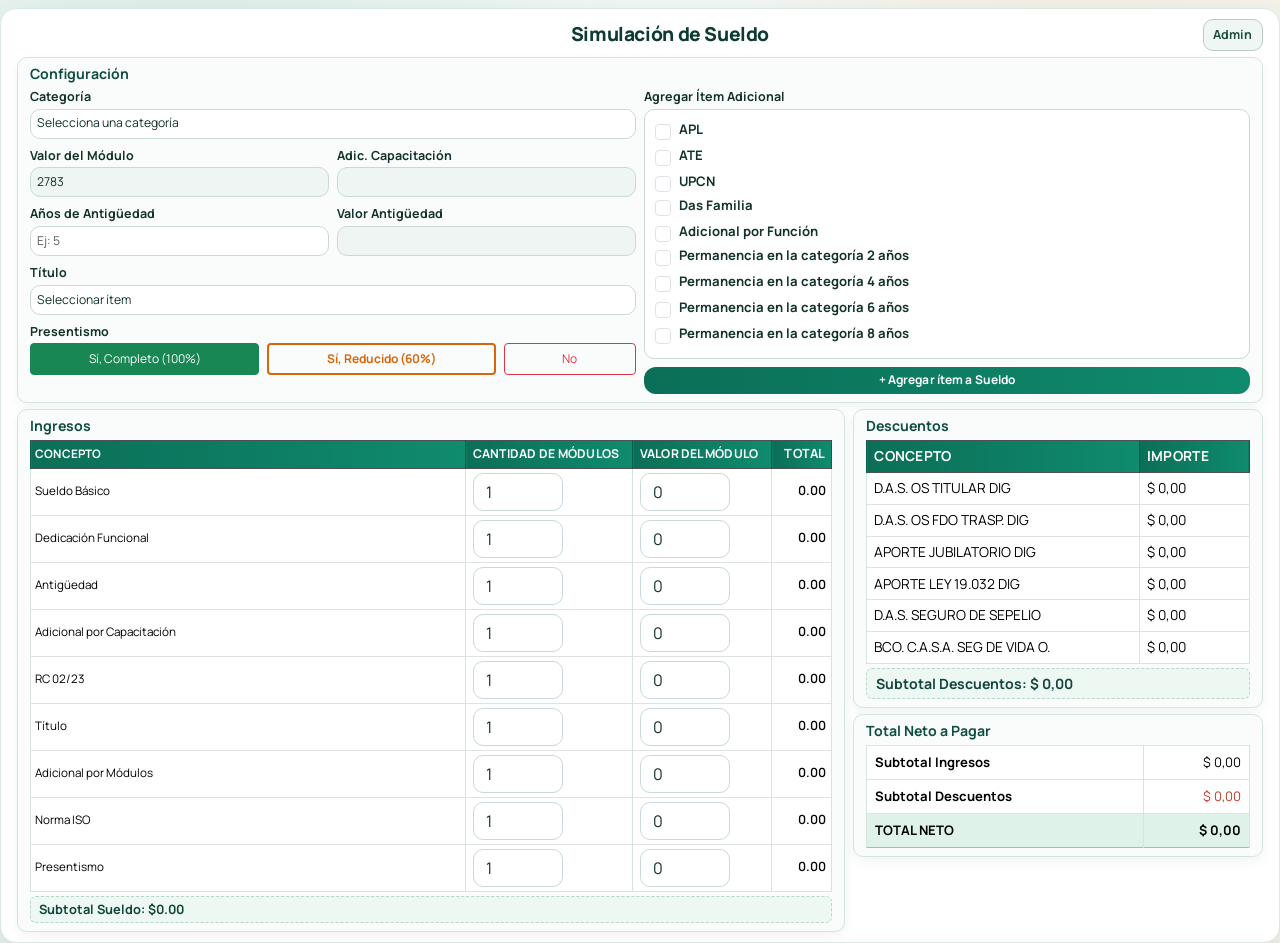
<file: index.html>
<!DOCTYPE html>
<html lang="es">
<head>
    <meta charset="UTF-8">
    <meta name="viewport" content="width=device-width, initial-scale=1.0">
    <title>Simulación de Sueldo</title>
    <link href="https://cdn.jsdelivr.net/npm/bootstrap@5.3.0/dist/css/bootstrap.min.css" rel="stylesheet">
    <link href="https://fonts.googleapis.com/css2?family=Manrope:wght@400;600;700;800&display=swap" rel="stylesheet">
    <link rel="stylesheet" href="css/styles.css">
</head>
<body>
    <div class="container">
        <div class="header-row">
            <div style="width: 120px;"></div>
            <h1>Simulación de Sueldo</h1>
            <button type="button" class="btn btn-admin" id="btnAdminSeteo" data-bs-toggle="modal" data-bs-target="#adminSeteoModal">Admin</button>
        </div>

        <!-- Bloque Seteo -->
        <div class="block" id="seteoBlock">
            <h3>Configuración</h3>
            <div class="row g-2">
                <!-- Columna izquierda -->
                <div class="col-md-6">
                    <div class="form-group mb-2">
                        <label for="categoriaSelect">Categoría</label>
                        <select class="form-control form-control-sm" id="categoriaSelect">
                            <option value="">Selecciona una categoría</option>
                            <option value="1">Categoría 1 - 845 módulos</option>
                            <option value="2">Categoría 2 - 716 módulos</option>
                            <option value="3">Categoría 3 - 606 módulos</option>
                            <option value="4">Categoría 4 - 529 módulos</option>
                            <option value="5">Categoría 5 - 461 módulos</option>
                            <option value="6">Categoría 6 - 402 módulos</option>
                            <option value="7">Categoría 7 - 350 módulos</option>
                            <option value="8">Categoría 8 - 306 módulos</option>
                            <option value="9">Categoría 9 - 254 módulos</option>
                            <option value="10">Categoría 10 - 224 módulos</option>
                            <option value="11">Categoría 11 - 199 módulos</option>
                            <option value="12">Categoría 12 - 176 módulos</option>
                            <option value="13">Categoría 13 - 155 módulos</option>
                            <option value="14">Categoría 14 - 138 módulos</option>
                        </select>
                    </div>
                    <div class="row g-2 mb-2">
                        <div class="col-6">
                            <div class="form-group">
                                <label for="valorModulo">Valor del Módulo</label>
                                <input type="number" class="form-control form-control-sm" id="valorModulo" min="0" step="0.01" value="2783" readonly>
                            </div>
                        </div>
                        <div class="col-6">
                            <div class="form-group">
                                <label for="adicionalCapacitacionSeteo">Adic. Capacitación</label>
                                <input type="number" class="form-control form-control-sm" id="adicionalCapacitacionSeteo" readonly>
                            </div>
                        </div>
                    </div>
                    <div class="row g-2 mb-2">
                        <div class="col-6">
                            <div class="form-group">
                                <label for="anosAntiguedad">Años de Antigüedad</label>
                                <input type="number" class="form-control form-control-sm" id="anosAntiguedad" placeholder="Ej: 5" min="0">
                            </div>
                        </div>
                        <div class="col-6">
                            <div class="form-group">
                                <label for="valorAntiguedad">Valor Antigüedad</label>
                                <input type="number" class="form-control form-control-sm" id="valorAntiguedad" readonly>
                            </div>
                        </div>
                    </div>
                    <div class="form-group mb-2">
                        <label for="tituloSelect">Título</label>
                        <select class="form-control form-control-sm" id="tituloSelect">
                            <option value="" selected>Seleccionar ítem</option>
                            <option value="0">Sin título</option>
                            <option value="0.20">Título 1 (20%)</option>
                            <option value="0.14">Título 2 (14%)</option>
                            <option value="0.08">Título 3 (8%)</option>
                            <option value="0.036">Título 4 (3.60%)</option>
                            <option value="0.02">Título 5 (2%)</option>
                            <option value="0.014">Título 6 (1.40%)</option>
                        </select>
                    </div>
                    <div class="form-group mb-0">
                        <label>Presentismo</label>
                        <div class="d-flex gap-2 flex-wrap">
                            <button type="button" class="btn btn-sm btn-success flex-fill" id="presentismoCompletoBtn">Sí, Completo (100%)</button>
                            <button type="button" class="btn btn-sm btn-reducido-off flex-fill" id="presentismoReducidoBtn">Sí, Reducido (60%)</button>
                            <button type="button" class="btn btn-sm btn-outline-danger flex-fill" id="presentismoNoBtn">No</button>
                        </div>
                    </div>
                </div>
                <!-- Columna derecha -->
                <div class="col-md-6">
                    <div class="form-group mb-2">
                        <label>Agregar Ítem Adicional</label>
                        <div style="border: 1px solid #c8dad3; border-radius: 10px; padding: 10px; background: #ffffff;">
                            <div class="form-check">
                                <input class="form-check-input item-checkbox" type="checkbox" id="item5" value="APL">
                                <label class="form-check-label" for="item5" style="font-size: 0.82rem; margin-bottom: 0;">APL</label>
                            </div>
                            <div class="form-check">
                                <input class="form-check-input item-checkbox" type="checkbox" id="item6" value="ATE">
                                <label class="form-check-label" for="item6" style="font-size: 0.82rem; margin-bottom: 0;">ATE</label>
                            </div>
                            <div class="form-check" style="margin-bottom: 0;">
                                <input class="form-check-input item-checkbox" type="checkbox" id="item7" value="UPCN">
                                <label class="form-check-label" for="item7" style="font-size: 0.82rem; margin-bottom: 0;">UPCN</label>
                            </div>
                            <div class="form-check">
                                <input class="form-check-input item-checkbox" type="checkbox" id="item13" value="Das Familia">
                                <label class="form-check-label" for="item13" style="font-size: 0.82rem; margin-bottom: 0;">Das Familia</label>
                            </div>
                            <div class="form-check" style="margin-bottom: 0;">
                                <input class="form-check-input item-checkbox" type="checkbox" id="item8" value="Adicional por Función">
                                <label class="form-check-label" for="item8" style="font-size: 0.82rem; margin-bottom: 0;">Adicional por Función</label>
                            </div>
                            <div class="form-check">
                                <input class="form-check-input item-checkbox" type="checkbox" id="item9" value="Permanencia en la categoría 2 años">
                                <label class="form-check-label" for="item9" style="font-size: 0.82rem; margin-bottom: 0;">Permanencia en la categoría 2 años</label>
                            </div>
                            <div class="form-check">
                                <input class="form-check-input item-checkbox" type="checkbox" id="item10" value="Permanencia en la categoría 4 años">
                                <label class="form-check-label" for="item10" style="font-size: 0.82rem; margin-bottom: 0;">Permanencia en la categoría 4 años</label>
                            </div>
                            <div class="form-check">
                                <input class="form-check-input item-checkbox" type="checkbox" id="item11" value="Permanencia en la categoría 6 años">
                                <label class="form-check-label" for="item11" style="font-size: 0.82rem; margin-bottom: 0;">Permanencia en la categoría 6 años</label>
                            </div>
                            <div class="form-check" style="margin-bottom: 0;">
                                <input class="form-check-input item-checkbox" type="checkbox" id="item12" value="Permanencia en la categoría 8 años">
                                <label class="form-check-label" for="item12" style="font-size: 0.82rem; margin-bottom: 0;">Permanencia en la categoría 8 años</label>
                            </div>
                        </div>
                    </div>
                    <div class="form-group mb-0">
                        <button type="button" class="btn btn-primary btn-sm w-100" id="agregarItemBtn">+ Agregar ítem a Sueldo</button>
                    </div>
                </div>
            </div>
        </div>

        <!-- Mensaje de validación seteo -->
        <div id="alertaSeteo" class="alert alert-warning text-center" role="alert" style="display:none;">
            ⚠️ Por favor completar <strong>Antigüedad</strong>, <strong>Título</strong>, <strong>Presentismo</strong> e <strong>Ítem Adicionales</strong> para continuar.
        </div>

        <div class="row align-items-start g-2" style="flex:1;min-height:0;">
        <!-- Bloque Sueldo -->
        <div class="col-lg-8">
        <div class="block" id="sueldoBlock">
            <h3>Ingresos</h3>
            <div class="table-responsive">
                <table class="table table-bordered" id="sueldoTable">
                    <thead class="table-dark">
                        <tr>
                            <th>Concepto</th>
                            <th>Cantidad de Módulos</th>
                            <th>Valor del Módulo</th>
                            <th>Total</th>
                        </tr>
                    </thead>
                    <tbody>
                        <tr>
                            <td>Sueldo Básico</td>
                            <td><input type="number" class="form-control cantidad" value="1" min="0"></td>
                            <td><input type="number" class="form-control valor" value="0" min="0" step="0.01"></td>
                            <td><span class="total">0.00</span></td>
                        </tr>
                        <tr>
                            <td>Dedicación Funcional</td>
                            <td><input type="number" class="form-control cantidad" value="1" min="0"></td>
                            <td><input type="number" class="form-control valor" value="0" min="0" step="0.01"></td>
                            <td><span class="total">0.00</span></td>
                        </tr>
                        <tr>
                            <td>Antigüedad</td>
                            <td><input type="number" class="form-control cantidad" value="1" min="0"></td>
                            <td><input type="number" class="form-control valor" value="0" min="0" step="0.01"></td>
                            <td><span class="total">0.00</span></td>
                        </tr>
                        <tr>
                            <td>Adicional por Capacitación</td>
                            <td><input type="number" class="form-control cantidad" value="1" min="0"></td>
                            <td><input type="number" class="form-control valor" value="0" min="0" step="0.01"></td>
                            <td><span class="total">0.00</span></td>
                        </tr>
                        <tr>
                            <td>RC 02/23</td>
                            <td><input type="number" class="form-control cantidad" value="1" min="0"></td>
                            <td><input type="number" class="form-control valor" value="0" min="0" step="0.01"></td>
                            <td><span class="total">0.00</span></td>
                        </tr>
                        <tr>
                            <td>Título</td>
                            <td><input type="number" class="form-control cantidad" value="1" min="0"></td>
                            <td><input type="number" class="form-control valor" value="0" min="0" step="0.01"></td>
                            <td><span class="total">0.00</span></td>
                        </tr>
                        <tr>
                            <td>Adicional por Módulos</td>
                            <td><input type="number" class="form-control cantidad" value="1" min="0"></td>
                            <td><input type="number" class="form-control valor" value="0" min="0" step="0.01"></td>
                            <td><span class="total">0.00</span></td>
                        </tr>
                        <tr>
                            <td>Norma ISO</td>
                            <td><input type="number" class="form-control cantidad" value="1" min="0"></td>
                            <td><input type="number" class="form-control valor" value="0" min="0" step="0.01"></td>
                            <td><span class="total">0.00</span></td>
                        </tr>
                        <tr>
                            <td>Presentismo</td>
                            <td><input type="number" class="form-control cantidad" value="1" min="0"></td>
                            <td><input type="number" class="form-control valor" value="0" min="0" step="0.01"></td>
                            <td><span class="total">0.00</span></td>
                        </tr>
                    </tbody>
                </table>
            </div>
            <div class="subtotal">
                Subtotal Sueldo: <span id="subtotalSueldo">$0.00</span>
            </div>
        </div>
        </div><!-- fin col sueldo -->

        <!-- Bloque Descuentos -->
        <div class="col-lg-4">
        <div class="block" id="descuentosBlock">
            <h3>Descuentos</h3>
            <div class="table-responsive">
                <table class="table table-bordered" id="descuentosTable">
                    <thead class="table-dark">
                        <tr>
                            <th>Concepto</th>
                            <th>Importe</th>
                        </tr>
                    </thead>
                    <tbody>
                        <tr>
                            <td>D.A.S. OS TITULAR DIG</td>
                            <td><span id="dasOsTitular">$ 0,00</span></td>
                        </tr>
                        <tr>
                            <td>D.A.S. OS FDO TRASP. DIG</td>
                            <td><span id="dasOsFdoTrasp">$ 0,00</span></td>
                        </tr>
                        <tr>
                            <td>APORTE JUBILATORIO DIG</td>
                            <td><span id="aporteJubilatorio">$ 0,00</span></td>
                        </tr>
                        <tr>
                            <td>APORTE LEY 19.032 DIG</td>
                            <td><span id="aporteLey19032">$ 0,00</span></td>
                        </tr>
                        <tr>
                            <td>D.A.S. SEGURO DE SEPELIO</td>
                            <td><span id="dasSeguroSepelio">$ 0,00</span></td>
                        </tr>
                        <tr>
                            <td>BCO. C.A.S.A. SEG DE VIDA O.</td>
                            <td><span id="bcoCasaSegVida">$ 0,00</span></td>
                        </tr>
                    </tbody>
                </table>
            </div>
            <div class="subtotal">
                Subtotal Descuentos: <span id="subtotalDescuentos">$ 0,00</span>
            </div>
        </div>

        <!-- Total Neto -->
        <div class="block" id="totalNetoBlock">
            <h3>Total Neto a Pagar</h3>
            <table class="table table-bordered mb-0" style="font-size:0.82rem">
                <tbody>
                    <tr>
                        <td><strong>Subtotal Ingresos</strong></td>
                        <td class="text-end" id="resSubtotalSueldo">$ 0,00</td>
                    </tr>
                    <tr>
                        <td><strong>Subtotal Descuentos</strong></td>
                        <td class="text-end text-danger" id="resSubtotalDescuentos">$ 0,00</td>
                    </tr>
                    <tr class="table-success">
                        <td><strong>TOTAL NETO</strong></td>
                        <td class="text-end" id="resTotalNeto"><strong>$ 0,00</strong></td>
                    </tr>
                </tbody>
            </table>
        </div>

        </div><!-- fin col descuentos -->
        </div><!-- fin row -->

    </div>

    <div class="modal fade" id="adminSeteoModal" tabindex="-1" aria-hidden="true">
        <div class="modal-dialog modal-dialog-centered">
            <div class="modal-content">
                <div class="modal-header py-2">
                    <h5 class="modal-title" style="font-size:0.95rem;font-weight:700;">Panel de Seteo</h5>
                    <button type="button" class="btn-close" data-bs-dismiss="modal" aria-label="Cerrar"></button>
                </div>
                <div class="modal-body" style="font-size:0.84rem;">
                    <div id="adminAuthBlock">
                        <label for="adminPassword" class="form-label mb-1" style="font-weight:700;">Contraseña</label>
                        <input type="password" id="adminPassword" class="form-control form-control-sm" placeholder="Ingrese contraseña">
                        <small id="adminAuthMsg" class="text-danger" style="display:none;">Contraseña incorrecta</small>
                        <button type="button" class="btn btn-primary btn-sm mt-2 w-100" id="adminUnlockBtn">Ingresar</button>
                    </div>

                    <div id="adminConfigBlock" style="display:none;">
                        <div class="row g-2">
                            <div class="col-12">
                                <label for="adminCategoriaSelect" class="form-label mb-1" style="font-weight:700;">Categoría a editar</label>
                                <select id="adminCategoriaSelect" class="form-control form-control-sm">
                                    <option value="1">Categoría 1</option>
                                    <option value="2">Categoría 2</option>
                                    <option value="3">Categoría 3</option>
                                    <option value="4">Categoría 4</option>
                                    <option value="5">Categoría 5</option>
                                    <option value="6">Categoría 6</option>
                                    <option value="7">Categoría 7</option>
                                    <option value="8">Categoría 8</option>
                                    <option value="9">Categoría 9</option>
                                    <option value="10">Categoría 10</option>
                                    <option value="11">Categoría 11</option>
                                    <option value="12">Categoría 12</option>
                                    <option value="13">Categoría 13</option>
                                    <option value="14">Categoría 14</option>
                                </select>
                            </div>
                            <div class="col-12">
                                <label for="adminCantidadModulos" class="form-label mb-1" style="font-weight:700;">Cantidad de módulos</label>
                                <input type="number" id="adminCantidadModulos" class="form-control form-control-sm" min="0" step="0.001">
                            </div>
                            <div class="col-12">
                                <label for="adminValorModulo" class="form-label mb-1" style="font-weight:700;">Valor del módulo</label>
                                <input type="number" id="adminValorModulo" class="form-control form-control-sm" min="0" step="0.01">
                            </div>
                            <div class="col-12">
                                <label for="adminValorAntiguedad" class="form-label mb-1" style="font-weight:700;">Valor antigüedad (por año)</label>
                                <input type="number" id="adminValorAntiguedad" class="form-control form-control-sm" min="0" step="0.01">
                            </div>
                        </div>
                        <button type="button" class="btn btn-primary btn-sm mt-3 w-100" id="adminGuardarBtn">Guardar seteo</button>
                        <small id="adminSaveMsg" class="text-success" style="display:none;">Seteo aplicado correctamente.</small>
                    </div>
                </div>
            </div>
        </div>
    </div>

    <script src="https://cdn.jsdelivr.net/npm/bootstrap@5.3.0/dist/js/bootstrap.bundle.min.js"></script>
    <script src="js/script.js"></script>
</body>
</html>
</file>
<file: css/styles.css>
:root {
    --bg-0: #f3f7f6;
    --bg-1: #ffffff;
    --surface: #f9fcfb;
    --line: #d6e4df;
    --text: #12322b;
    --muted: #527268;
    --brand: #0f8b6d;
    --brand-2: #0b6f57;
    --accent: #ffb454;
    --danger: #c03a2b;
}
html, body {
    height: 100%;
}
body {
    margin: 0;
    font-family: 'Manrope', sans-serif;
    color: var(--text);
    background:
        radial-gradient(circle at 15% 10%, #dbefe8 0%, transparent 32%),
        radial-gradient(circle at 85% 20%, #f6ecd9 0%, transparent 30%),
        linear-gradient(180deg, var(--bg-0), #edf4f2 55%, #e8f0ee);
}
.container {
    max-width: 1400px;
    min-height: calc(100vh - 16px);
    margin: 8px auto;
    background: var(--bg-1);
    padding: 10px 16px;
    border-radius: 16px;
    border: 1px solid #dbe7e2;
    box-shadow: 0 16px 45px rgba(24, 61, 52, 0.12);
    display: flex;
    flex-direction: column;
    overflow-y: auto;
}
h1 {
    font-weight: 800;
    letter-spacing: -0.02em;
    color: #0e3b31;
    font-size: 1.2rem;
    margin-bottom: 6px !important;
    flex-shrink: 0;
}
.header-row {
    display: flex;
    align-items: center;
    justify-content: space-between;
    gap: 8px;
    margin-bottom: 6px;
}
.header-row h1 {
    margin: 0 !important;
    flex: 1;
    text-align: center;
}
.btn-admin {
    border: 1px solid #b9cbc4;
    background: #f0f6f3;
    color: #1b4e41;
    border-radius: 10px;
    font-size: 0.78rem;
    font-weight: 700;
    padding: 0.35rem 0.6rem;
    white-space: nowrap;
}
.btn-admin:hover {
    background: #e5f0eb;
    color: #123f34;
}
.block {
    background: var(--surface);
    padding: 8px 12px;
    border-radius: 10px;
    margin-bottom: 6px;
    border: 1px solid var(--line);
    box-shadow: 0 4px 12px rgba(18, 50, 43, 0.06);
    flex-shrink: 0;
}
.block h3 {
    margin-bottom: 5px;
    font-weight: 700;
    font-size: 0.88rem;
    color: #0f4d3f;
}
.table-responsive {
    margin-top: 0;
}
.table {
    margin-bottom: 0;
}
.table thead.table-dark th {
    background: linear-gradient(90deg, var(--brand-2), var(--brand));
    border-color: #0a5e4a;
    font-weight: 700;
    font-size: 0.76rem;
    letter-spacing: 0.02em;
    text-transform: uppercase;
}
.table td,
.table th {
    vertical-align: middle;
    border-color: #d7e3de;
    padding: 0.25rem 0.4rem;
    font-size: 0.82rem;
}
#sueldoTable th:nth-child(2),
#sueldoTable td:nth-child(2),
#sueldoTable th:nth-child(3),
#sueldoTable td:nth-child(3) {
    width: 1%;
    white-space: nowrap;
}
#sueldoTable .cantidad,
#sueldoTable .valor {
    width: 90px;
    min-width: 70px;
}
#sueldoTable th:first-child,
#sueldoTable td:first-child {
    width: 30%;
    max-width: 195px;
    font-size: 0.73rem;
    line-height: 1.15;
    padding-left: 0.24rem;
    padding-right: 0.24rem;
    word-break: break-word;
}
#sueldoTable th:nth-child(4),
#sueldoTable td:nth-child(4) {
    width: 1%;
    white-space: nowrap;
    max-width: 108px;
    font-size: 0.79rem;
    padding-left: 0.34rem;
    padding-right: 0.34rem;
    text-align: right;
}
#sueldoTable .total {
    font-size: 0.79rem;
    font-weight: 600;
}
.table tbody tr:nth-child(even) {
    background-color: #f4faf8;
}
.form-control {
    border-radius: 10px;
    border: 1px solid #c8dad3;
    background: #ffffff;
    color: var(--text);
}
.form-control:focus {
    border-color: var(--brand);
    box-shadow: 0 0 0 0.2rem rgba(15, 139, 109, 0.15);
}
.form-control[readonly] {
    background: #eef5f2;
}
.btn-primary {
    background: linear-gradient(90deg, var(--brand-2), var(--brand));
    border: none;
    border-radius: 12px;
    font-weight: 700;
    letter-spacing: 0.01em;
    padding: 0.72rem 1rem;
}
.btn-primary:hover {
    background: linear-gradient(90deg, #0a644e, #0d7d62);
}
.subtotal {
    margin-top: 4px;
    font-weight: 700;
    color: #12463a;
    background: #edf8f3;
    border: 1px dashed #b8d6cb;
    border-radius: 6px;
    padding: 3px 8px;
    font-size: 0.8rem;
    flex-shrink: 0;
}
.btn-reducido-on {
    background-color: #d9650a;
    border-color: #b5540a;
    color: #fff;
    font-weight: 700;
}
.btn-reducido-on:hover { background-color: #b5540a; border-color: #933f00; color: #fff; }
.btn-reducido-off {
    background-color: transparent;
    border: 2px solid #d9650a;
    color: #d9650a;
    font-weight: 700;
}
.btn-reducido-off:hover { background-color: #d9650a; color: #fff; }
.admin-only {
    display: none;
}
#seteoBlock .form-group label {
    font-size: 0.78rem;
    font-weight: 700;
    margin-bottom: 2px;
    display: block;
}
#seteoBlock .form-control.form-control-sm {
    font-size: 0.76rem;
    padding: 0.2rem 0.4rem;
    min-height: 30px;
}
#seteoBlock .btn.btn-sm {
    font-size: 0.75rem;
    padding: 0.3rem 0.45rem;
}

.row.align-items-start.g-3 {
    align-items: stretch !important;
    flex: 1;
    min-height: 0;
}
.col-lg-8 {
    display: flex;
    flex-direction: column;
    min-height: 0;
}
.col-lg-4 {
    display: flex;
    flex-direction: column;
    min-height: 0;
}
#seteoBlock {
    flex-shrink: 0;
}
#sueldoBlock {
    flex: 1;
    min-height: 0;
    display: flex;
    flex-direction: column;
    margin-bottom: 0 !important;
}
#sueldoBlock .table-responsive {
    flex: 1;
    overflow-y: auto;
    min-height: 0;
}
#descuentosBlock {
    flex: 1;
    min-height: 0;
    margin-bottom: 6px !important;
    display: flex;
    flex-direction: column;
}
#descuentosBlock .table-responsive {
    flex: 1;
    overflow-y: auto;
    min-height: 0;
}
#descuentosBlock .table td,
#descuentosBlock .table th {
    font-size: 0.86rem;
    padding: 0.32rem 0.46rem;
}
#descuentosBlock .subtotal {
    font-size: 0.88rem;
    padding: 4px 9px;
}
#totalNetoBlock {
    margin-bottom: 0 !important;
    flex-shrink: 0;
}
#totalNetoBlock table {
    font-size: 0.9rem !important;
}
#totalNetoBlock td {
    padding: 0.42rem 0.5rem;
}

.text-danger {
    color: var(--danger) !important;
}
.table-success {
    --bs-table-bg: #dff2e9;
}

@media (max-width: 991px) {
    .container {
        margin: 20px 12px;
        padding: 18px;
        border-radius: 14px;
    }
    .block {
        padding: 14px;
    }
    #seteoBlock .form-control {
        max-width: 100%;
    }
}
</file>
